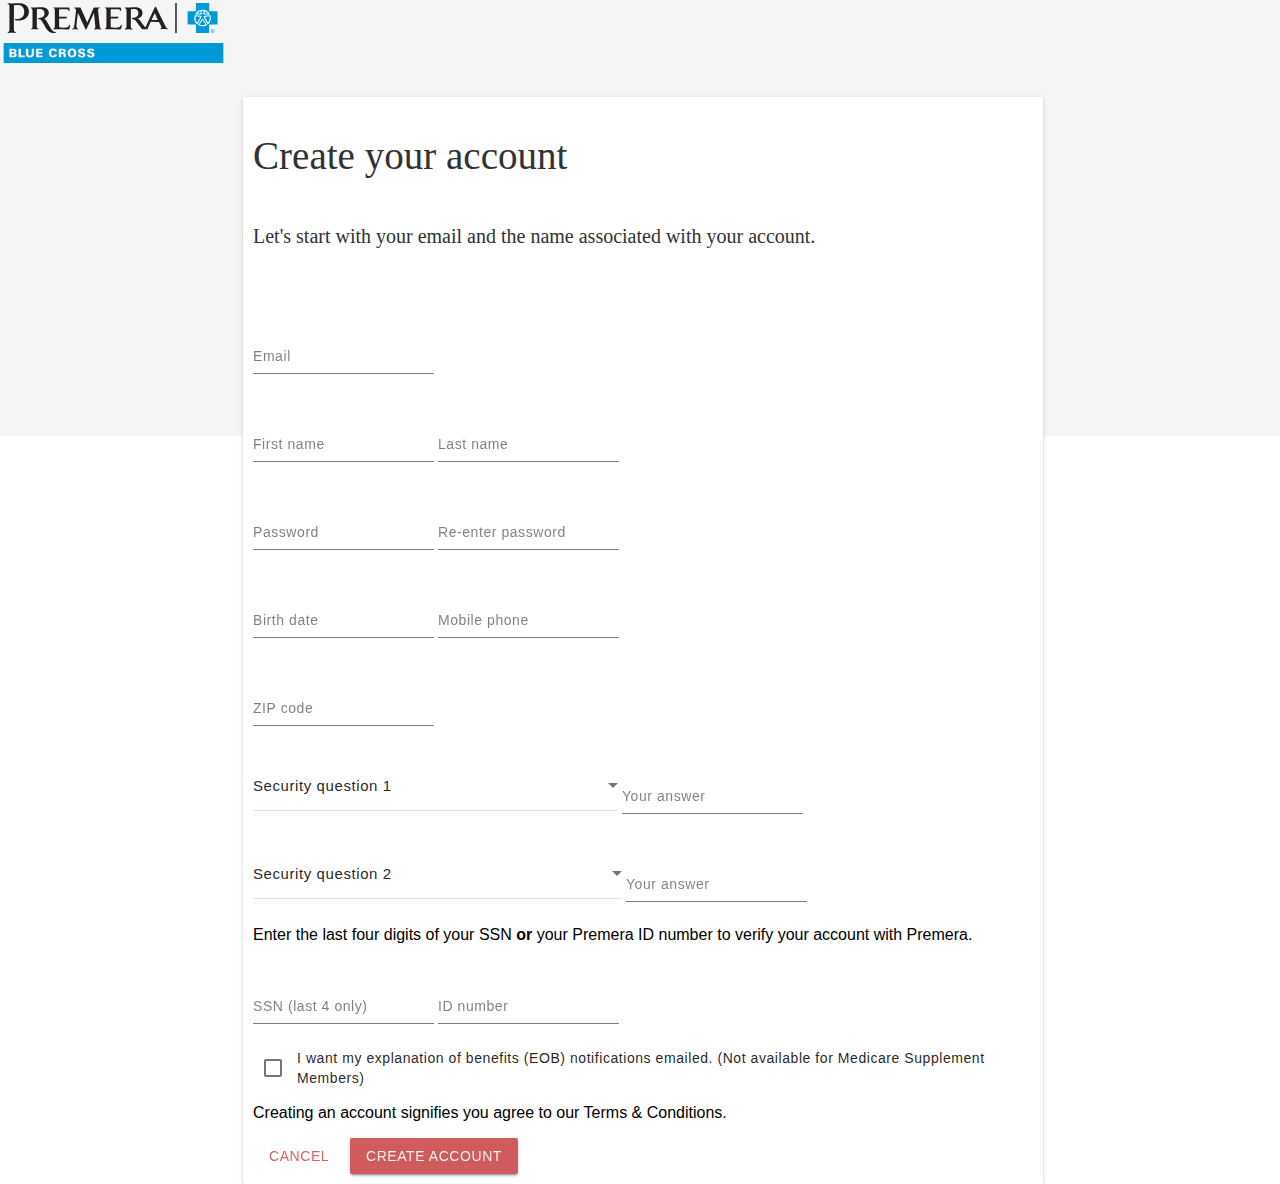
<file: Account Creation.html>
<!DOCTYPE html>
<!-- saved from url=(0058)file:///C:/Users/Jeff/Desktop/premera_account/index.html?# -->
<html class="mdc-typography"><head><meta http-equiv="Content-Type" content="text/html; charset=UTF-8">
    
    <meta name="viewport" content="width=device-width,initial-scale=1">
    <title>Account Creation</title>
 <link rel="stylesheet" href="./Account Creation_files/material-components-web.min.css"> <!-- This version pulls the latest but there is a bug from Google -->
	  
	 <!-- <link
      rel="stylesheet"
      href="https://unpkg.com/material-components-web@0.24.0/dist/material-components-web.min.css"> -->
	  
	 <style>
	  :root { --mdc-theme-primary: #dd6162;
 			}
	  </style> 
	  <!-- following stylesheet is an override to the base GMD styles called out above -->
	<!-- <link href="file:///C|/Users/Jeff/GMDDemos/AccountCreate/WebAgilityVersion/premerastylesplaceholder.css" rel="stylesheet" type="text/css"> -->
	  <link rel="stylesheet" href="./Account Creation_files/premsass.css" type="text/css">

  </head>
	<body>
		<div id="colorstrip"> <!-- adding the color bar across the top of the page -->
		
		<img src="./Account Creation_files/logo_pbc.svg" alt="Premera logo" width="221" height="60">
	
		
	  <main>
		  <!-- added card structure here -->
		<div class="mdc-card">
  					
<!-- End of card structure -->
		  
		  <!-- Following line is the GMD standard - we are overriding the color and height of h1 -->
   		<!-- <h1 class="mdc-typography--display1">Create your account</h1> -->
		  <h1>Create your account</h1>
	  <h4>Let's start with your email and the name associated with your account.</h4>
	  <form action="file:///C:/Users/Jeff/Desktop/premera_account/index.html?#" id="accountcreate-form">
	  	
		  <div class="left-side"> <!-- this is the starting div for the form -->
			  <p>
			</p><div class="mdc-form-field"> <!-- would like to make this a full width text field but the code from google is not working -->
				<div class="mdc-text-field mdc-text-field--upgraded" data-mdc-auto-init="MDCTextField">
			  		<input id="email" type="text" class="mdc-text-field__input">
					<label for="email" class="mdc-text-field__label">
						Email
					</label>
			  		<div class="mdc-text-field__bottom-line"></div>
		    	</div>
			</div>
			<p></p>
			
			
		  <div class="mdc-form-field">
			<div class="mdc-text-field mdc-text-field--upgraded" data-mdc-auto-init="MDCTextField">
			  <input id="firstname" type="text" class="mdc-text-field__input">
				<label for="firstname" class="mdc-text-field__label">
				First name
				</label>
			  <div class="mdc-text-field__bottom-line"></div>
		    </div>
		  </div>
		  
			<div class="mdc-form-field">
				<div class="mdc-text-field mdc-text-field--upgraded" data-mdc-auto-init="MDCTextField">
					<input id="lastname" type="text" class="mdc-text-field__input">
					<label for="lastname" class="mdc-text-field__label">
					   Last name
					</label>
					<div class="mdc-text-field__bottom-line"></div>
		 		 </div>
			</div>
			
			 <p>
			
			</p><div class="mdc-form-field">
				<div class="mdc-text-field mdc-text-field--upgraded" data-mdc-auto-init="MDCTextField">
			  		<input id="password" type="text" class="mdc-text-field__input">
					<label for="password" class="mdc-text-field__label">
						Password
					</label>
			  		<div class="mdc-text-field__bottom-line"></div>
		    	</div>
			</div>
			
		  
			<div class="mdc-form-field">
				<div class="mdc-text-field mdc-text-field--upgraded" data-mdc-auto-init="MDCTextField">
			  		<input id="PWconfirm" type="text" class="mdc-text-field__input">
					<label for="PWconfirm" class="mdc-text-field__label">
						Re-enter password
					</label>
			  		<div class="mdc-text-field__bottom-line"></div>
		    	</div>
			</div>
			
			 <p></p>
			
		 <p>
			
			</p><div class="mdc-form-field">
				<div class="mdc-text-field mdc-text-field--upgraded" data-mdc-auto-init="MDCTextField">
			  		<input id="birthdate" type="text" class="mdc-text-field__input">
					<label for="birthdate" class="mdc-text-field__label">
						Birth date
					</label>
			  		<div class="mdc-text-field__bottom-line"></div>
		    	</div>
			</div>
			
			<div class="mdc-form-field">
				<div class="mdc-text-field mdc-text-field--upgraded" data-mdc-auto-init="MDCTextField">
			  		<input id="mobilephone" type="text" class="mdc-text-field__input">
					<label for="mobilephone" class="mdc-text-field__label">
						Mobile phone
					</label>
			  		<div class="mdc-text-field__bottom-line"></div>
		    	
			<!--	<p class="mdc-textfield-helptext mdc-textfield-helptext--persistent">
				Optional
				</p> removed this help text as it appeared next to the field instead of below it -->
				</div>
			</div>
			 <p></p>
			<p>		
			</p><div class="mdc-form-field">
				<div class="mdc-text-field mdc-text-field--upgraded" data-mdc-auto-init="MDCTextField">
			  		<input id="zipcode" type="text" class="mdc-text-field__input">
					<label for="zipcode" class="mdc-text-field__label">
						ZIP code
					</label>
			  		<div class="mdc-text-field__bottom-line"></div>
		    	</div>
			</div>
			<p></p>	
		
			<!-- Google select with mdc activation -->
			<p>
			
			</p><div class="mdc-select" role="listbox" tabindex="0" data-mdc-auto-init="MDCSelect" style="width: 337px;">
 				 <span class="mdc-select__selected-text">Security question 1</span>
 				 <div class="mdc-simple-menu mdc-select__menu">
    				<ul class="mdc-list mdc-simple-menu__items">
      					<li class="mdc-list-item" role="option" id="default1" aria-disabled="true">
        					Security question 1
      					</li>
      					<li class="mdc-list-item" role="option" id="gfshoe" tabindex="0">
        					What shoe size did your grandfather wear?
      					</li>
      					<li class="mdc-list-item" role="option" id="vegetables" tabindex="0">
        					What is your favorite vegetable?
      					</li>
      					<li class="mdc-list-item" role="option" id="school" tabindex="0">
        					What was the first school you attended?
      					</li>
      					<li class="mdc-list-item" role="option" id="hat" tabindex="0">
        					What size hat did your great-grandfather wear?
      					</li>
      				</ul>
  				</div>
			</div>
			
			<!-- CSS select from Google 
		<select class="mdc-select">
  			<option value="" selected>Security question 1</option>
 			<option value="FatherShoe">What shoe size did your grandfather wear?</option>
  			<option value="vegetables">What is your favorite vegetable?</option>
  			<option value="school">What was the first school you attended?</option>
  			<option value="hat">What size hat did your great-grandfather wear?</option>
		</select>
			End CSS select from Google -->	
		  
		  
			<div class="mdc-form-field">
				<div class="mdc-text-field mdc-text-field--upgraded" data-mdc-auto-init="MDCTextField">
			  		<input id="securityanswer1" type="text" class="mdc-text-field__input">
					<label for="securityanswer1" class="mdc-text-field__label">
						Your answer
					</label>
			  		<div class="mdc-text-field__bottom-line"></div>
		    	</div>
			</div>
		 
		  <p></p>
			 
<!-- Original version of security question			
			<div class= "mdc-form-field">
				<div class="mdc-textfield" data-mdc-auto-init="MDCTextfield">
			  		<input id="securityquestion2" type="text" class= "mdc-textfield__input">
					<label for="securityquestion2" class="mdc-textfield__label">
						Security question 2
					</label>
			  		<div class="mdc-textfield__bottom-line"></div>
		    	</div>
			</div>
-->
			<!-- CSS select from Google 
		<select class="mdc-select">
  			<option value="" selected>Security question 2</option>
 			<option value="pet">What is your favorite pet?</option>
  			<option value="vacation">Where do you like to go on vacation?</option>
  			<option value="teacher">Who was your teacher in the third grade?</option>
  			<option value="dog">What size dog did your great-grandfather have?</option>
		</select>
			End CSS select from Google -->	
		  
		  			<!-- Google select with mdc activation -->
			
			<div class="mdc-select" role="listbox" tabindex="0" data-mdc-auto-init="MDCSelect" style="width: 341px;">
 				 <span class="mdc-select__selected-text">Security question 2</span>
 				 <div class="mdc-simple-menu mdc-select__menu">
    				<ul class="mdc-list mdc-simple-menu__items">
      					<li class="mdc-list-item" role="option" id="default2" aria-disabled="true">
        					Security question 2
      					</li>
      					<li class="mdc-list-item" role="option" id="pet" tabindex="0">
        					What is your favorite pet?
      					</li>
      					<li class="mdc-list-item" role="option" id="vacation" tabindex="0">
        					Where do you like to go on vacation?
      					</li>
      					<li class="mdc-list-item" role="option" id="teacher" tabindex="0">
        					Who was your teacher in the third grade?
      					</li>
      					<li class="mdc-list-item" role="option" id="dog" tabindex="0">
        					What size dog did your great-grandfather have?
      					</li>
      				</ul>
  				</div>
			</div>

					
			<div class="mdc-form-field">
				<div class="mdc-text-field mdc-text-field--upgraded" data-mdc-auto-init="MDCTextField">
			  		<input id="securityanswer2" type="text" class="mdc-text-field__input">
					<label for="securityanswer2" class="mdc-text-field__label">
						Your answer
					</label>
			  		<div class="mdc-text-field__bottom-line"></div>
		    	</div>
			</div>
		
			<p>			
			</p><div class=".body1">Enter the last four digits of your SSN <strong>or</strong> your Premera ID number to verify your account with Premera.</div>
			<p></p> 
			
			<div class="mdc-form-field">
				<div class="mdc-text-field mdc-text-field--upgraded" data-mdc-auto-init="MDCTextField">
			  		<input id="ssn4" type="text" class="mdc-text-field__input">
					<label for="ssn4" class="mdc-text-field__label">
						SSN (last 4 only)
					</label>
			  		<div class="mdc-text-field__bottom-line"></div>
		    	</div>
			</div>
				
			
			<div class="mdc-form-field">
				<div class="mdc-text-field mdc-text-field--upgraded" data-mdc-auto-init="MDCTextField">
			  		<input id="IDnumber" type="text" class="mdc-text-field__input">
					<label for="IDnumber" class="mdc-text-field__label">
						ID number
					</label>
			  		<div class="mdc-text-field__bottom-line"></div>
		    	</div>
			</div> 
			

		<!--	<img src="file:///C|/Users/Jeff/Downloads/ID-card-PBCWA-blurred.png" alt="Premera ID Card" width="200" height="125"> disabling the card image for now. Goal is to place behind an icon -->
		
				
						
			<!-- Checkbox from Google - replaced with radio buttons -->
		<p>
			</p><div class="mdc-form-field">
  				<div class="mdc-checkbox">
    				<input type="checkbox" id="my-checkbox" class="mdc-checkbox__native-control">
 			   <div class="mdc-checkbox__background">
  				    <svg class="mdc-checkbox__checkmark" viewBox="0 0 24 24">
 				       <path class="mdc-checkbox__checkmark__path" fill="none" stroke="white" d="M1.73,12.91 8.1,19.28 22.79,4.59"></path>
 				     </svg>
			      <div class="mdc-checkbox__mixedmark"></div>
			    </div>
			  </div>
		
 				 <label for="my-checkbox" class="label">I want my explanation of benefits (EOB) notifications emailed. (Not available for Medicare Supplement Members)</label>
				
			</div>
		<p></p>
		
		<!-- end of checkbox from Google -->
<!-- Beginning of radio button set from Google. Note there is an alignment issue with the default Google code between the radio button and the associated label -->
<!--
			<div class="mdc-radio">
 			 <input class="mdc-radio__native-control" type="radio" id="radio-1" name="radios" checked>
  				<div class="mdc-radio__background">
   				 <div class="mdc-radio__outer-circle"></div>
    			<div class="mdc-radio__inner-circle"></div>
  				</div>
			</div>
		<label id="radio-1-label" for="radio-1">Email explanation of benefits (EOB) notifications. (Not available for Medicare Supplement Members)</label>
						
	<p></p>

			<div class="mdc-radio">
			  <input class="mdc-radio__native-control" type="radio" id="radio-2" name="radios">
			  <div class="mdc-radio__background">
  			  	<div class="mdc-radio__outer-circle"></div>
   			 	<div class="mdc-radio__inner-circle"></div>
 			 </div>
			</div>
			<label id="radio-2-label" for="radio-2">Mail my Explanation of Benefits notifications.</label>	-->
<!-- End of OOB Google radio button code -->

		</div>
	
		<p>		  
		  </p><div class=".body1">Creating an account signifies you agree to our Terms &amp; Conditions.</div>
		 <p></p>
		  		  
		 <button type="cancel" class="mdc-button mdc-button--text mdc-ripple-surface mdc-ripple-upgraded" data-mdc-auto-init="MDCRipple" style="--mdc-ripple-fg-size:53.0344px; --mdc-ripple-fg-scale:1.98816;">
		  Cancel
		  </button>
		  
		  <button type="submit" class="mdc-button mdc-button--raised mdc-ripple-surface mdc-ripple-upgraded mdc-ripple-upgraded--background-focused" data-mdc-auto-init="MDCRipple" style="--mdc-ripple-fg-size:95.1094px; --mdc-ripple-fg-scale:1.81425; --mdc-ripple-fg-translate-start:64.1016px, -22.8984px; --mdc-ripple-fg-translate-end:31.7031px, -29.5547px;">
		  Create account
		  </button>

	  </form>
	  </div>
	  <!-- The p element below is where we will eventually output our accountcreate -->
	  <p class="mdc-typography--headline" id="accountcreate"></p>
	  </main>
	
 <script src="./Account Creation_files/material-components-web.min.js.download"></script>
	 <script type="text/javascript">window.mdc.autoInit();</script> <!-- got the updated syntax (type="text/javascript")for this script from https://github.com/material-components/material-components-web/tree/master/packages/mdc-auto-init-->
	
 
 	 

  

</div></body></html>
</file>
<file: Account Creation_files/premsass.css>
/* CSS Document */
/* line 3, premsass.scss */
body {
  background-color: #ffffff;
  margin: 0px; }

/* From webagility */
/* line 10, premsass.scss */
form {
  padding: 10px; }

/*Syntax on the svg header is not working below
header a#logo, div#header a#logo {
	background: url(http://www.premera.com/images/shared/logos/logo_pbc.svg);
    background-repeat: no-repeat;
    display: block;
    height: 60px;
    margin: 20px;
    width: 221px;
    float: left;
}*/
/* line 25, premsass.scss */
#colorstrip {
  /* Snaps to Ankit's style guide */
  width: 100%;
  height: 430px;
  border-style: solid;
  border-color: #f5f5f5;
  background-color: #f5f5f5; }

/*

 .left-side {

            margin-right: 200px;

            display: inline-block;

        } 

        .left-side div {

            display: block;

        } 

        .left-side fieldset {

            margin: 20px 0;

        }

        .left-side fieldset > label {

            padding-right: 20px;

        }

        .right-side {

            vertical-align: top;

            display: inline-block;

        }

        .toolbar-section {

            width: 100%;

            margin-top: 50px;

        }

        .info-section {

            margin: 15px 0;

        }

        .info-section > * {

            display: inline-block;

            vertical-align: top;

        }

        .info-section table {

            margin-right: 200px;

        }

        .info-section ul li {

            padding: 0;

        }

*/
/* End webagility */
/* line 106, premsass.scss */
h1 {
  color: #313234;
  /* Snaps to latest Premera CSS */
  font-size: 2.441rem;
  font-family: "Lora Regular";
  font-weight: 400;
  line-height: inherit;
  padding: 10px; }

/* line 114, premsass.scss */
h2 {
  color: #313234;
  font-size: 1.953rem;
  font-family: "Lora Regular";
  font-weight: 400;
  line-height: inherit;
  padding: 10px; }

/* line 122, premsass.scss */
h3 {
  color: #313234;
  font-size: 1.563rem;
  font-family: "Lora Regular";
  font-weight: 400;
  line-height: inherit;
  padding: 10px; }

/* line 130, premsass.scss */
h4 {
  color: #313234;
  font-size: 1.25rem;
  font-family: "Lora Regular";
  font-weight: 400;
  line-height: inherit;
  padding: 10px; }

/* line 138, premsass.scss */
body1 {
  color: #404144;
  font-size: 1rem;
  font-family: 'Roboto Light';
  font-weight: 300;
  line-height: inherit; }

/* line 145, premsass.scss */
.mdc-select {
  height: 48px;
  width: 430px; }

/* line 150, premsass.scss */
.mdc-textfield {
  width: 250px; }

/* line 154, premsass.scss */
.mdc-card {
  display: block;
  height: auto;
  width: 800px;
  background-color: #ffffff;
  margin-left: auto;
  margin-right: auto;
  margin-top: 30px;
  margin-bottom: 30px; }

/* line 165, premsass.scss */
.mdc-theme-primary {
  color: #ff7c76; }

/* line 169, premsass.scss */
.mdc-button {
  color: #ff7c76; }

/* line 173, premsass.scss */
.mdc-button--raised {
  color: #ff7c76; }

/* line 177, premsass.scss */
.mdc-ripple-surface {
  color: #ff7c76; }

/* line 181, premsass.scss */
.mdc-ripple-upgraded {
  color: #ff7c76; }

/* line 185, premsass.scss */
.background-color {
  color: #ff7c76; }

/*# sourceMappingURL=premsass.css.map */
</file>
